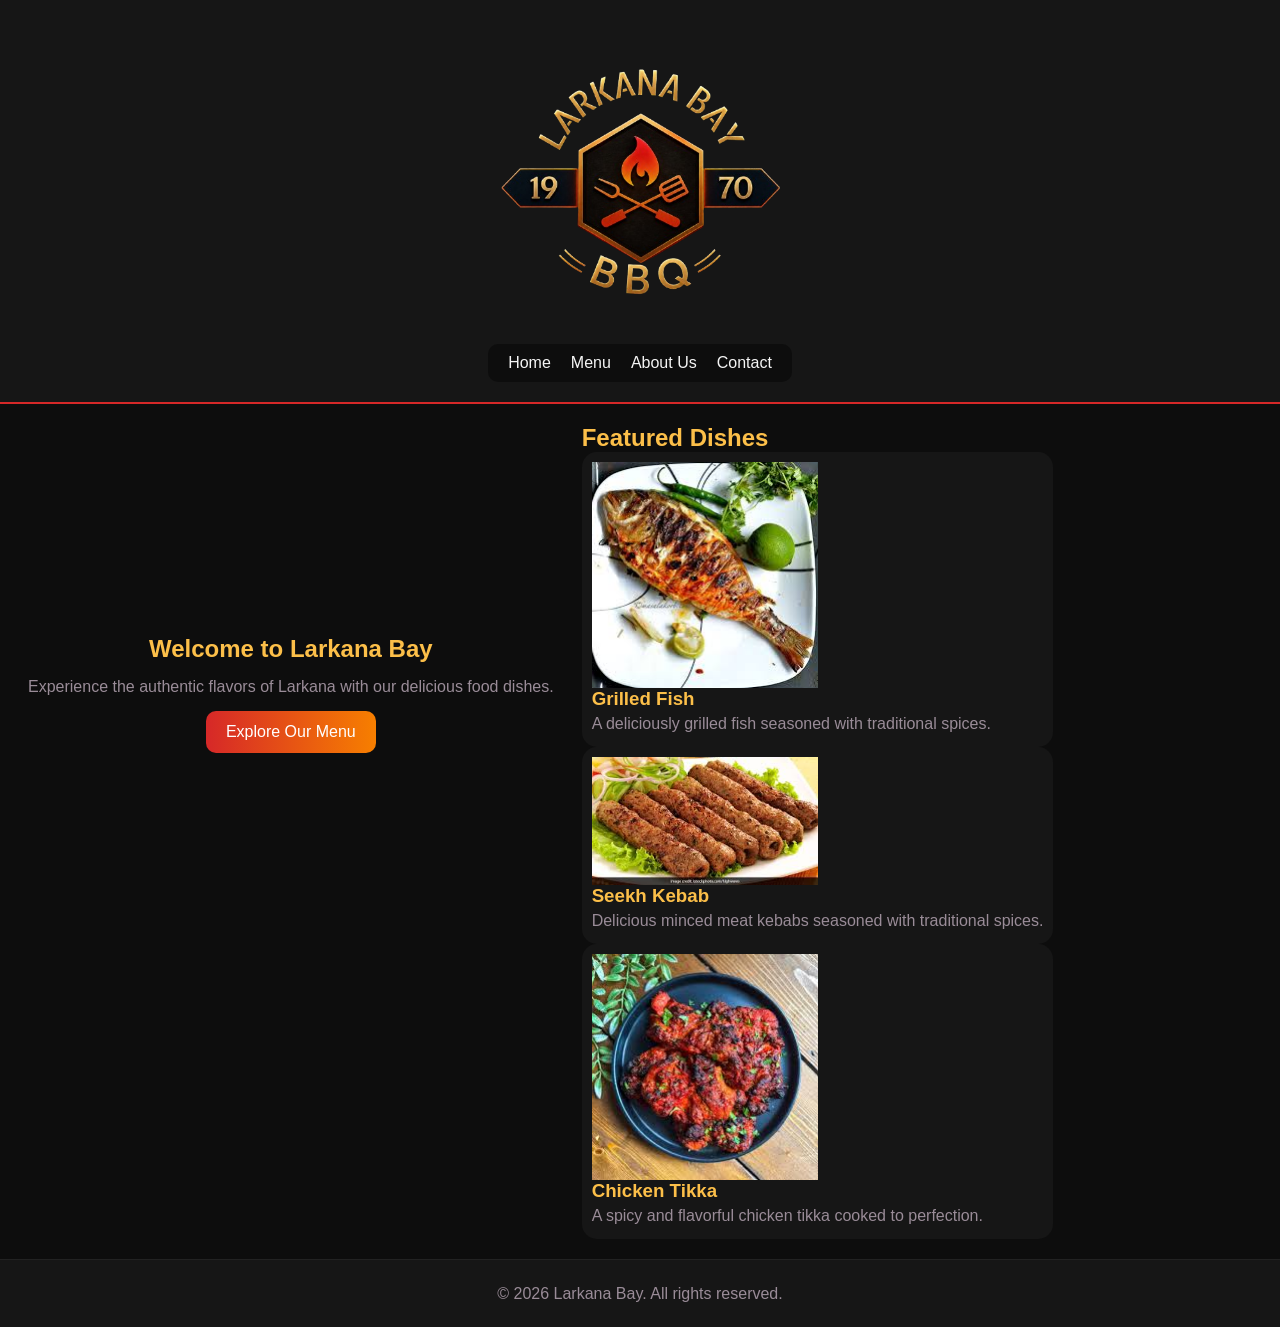
<file: index.html>
<!DOCTYPE html>
<html lang="en">
<head>
    <meta charset="UTF-8">
    <meta name="viewport" content="width=device-width, initial-scale=1.0">
    <title>Larkana Bay | BBQ & Fast Food</title>
    <link rel="stylesheet" href="style.css">

    <meta name="google-site-verification" content="ksO0hmwZOT0maRSO3bOgPhSNk29YYBSK1cMF2leBnz8" />

    <meta name="description" content="Larkana Bay serves delicious BBQ, burgers, pizza, and fast food with a modern dining experience.">


    <link rel="icon" href="assets/favicon.png" type="image/png">

    <!-- Google tag (gtag.js) -->
<script async src="https://www.googletagmanager.com/gtag/js?id=G-94934DNSBX"></script>
<script>
  window.dataLayer = window.dataLayer || [];
  function gtag(){dataLayer.push(arguments);}
  gtag('js', new Date());

  gtag('config', 'G-94934DNSBX');
</script>

</head>
<body>
    <header class="header">
        <a href="index.html">
            <img class="logo" src="assets/larkana-bay-logo.png" alt="Larkana Bay Logo">
        </a>
        <nav class="nav">
            <ul>
                <li><a href="index.html">Home</a></li>
                <li><a href="menu.html">Menu</a></li>
                <li><a href="about.html">About Us</a></li>
                <li><a href="contact.html">Contact</a></li>
            </ul>
        </nav>
    </header>
    
    <main class="main-content">
        <section class="hero">
            <h1>Welcome to Larkana Bay</h1>
            <p>Experience the authentic flavors of Larkana with our delicious food dishes.</p>
            <a href="menu.html" class="btn">Explore Our Menu</a>
        </section>

        <section class="featured-dishes">
            <h2>Featured Dishes</h2>
            <div class="dish-card">
                <img src="assets/dish1.jpg" alt="Dish 1">
                <h3>Grilled Fish</h3>
                <p>A deliciously grilled fish seasoned with traditional spices.</p>
            </div>
            <div class="dish-card">
                <img src="assets/dish2.jpg" alt="Dish 2">
                <h3>Seekh Kebab</h3>
                <p>Delicious minced meat kebabs seasoned with traditional spices.</p>
            </div>
            <div class="dish-card">
                <img src="assets/dish3.jpg" alt="Dish 3">
                <h3>Chicken Tikka</h3>
                <p>A spicy and flavorful chicken tikka cooked to perfection.</p>
            </div>
        </section>
    </main>

    <footer class="footer">
        <p>&copy; 2026 Larkana Bay. All rights reserved.</p>
    </footer>

</body>
</html>
</file>
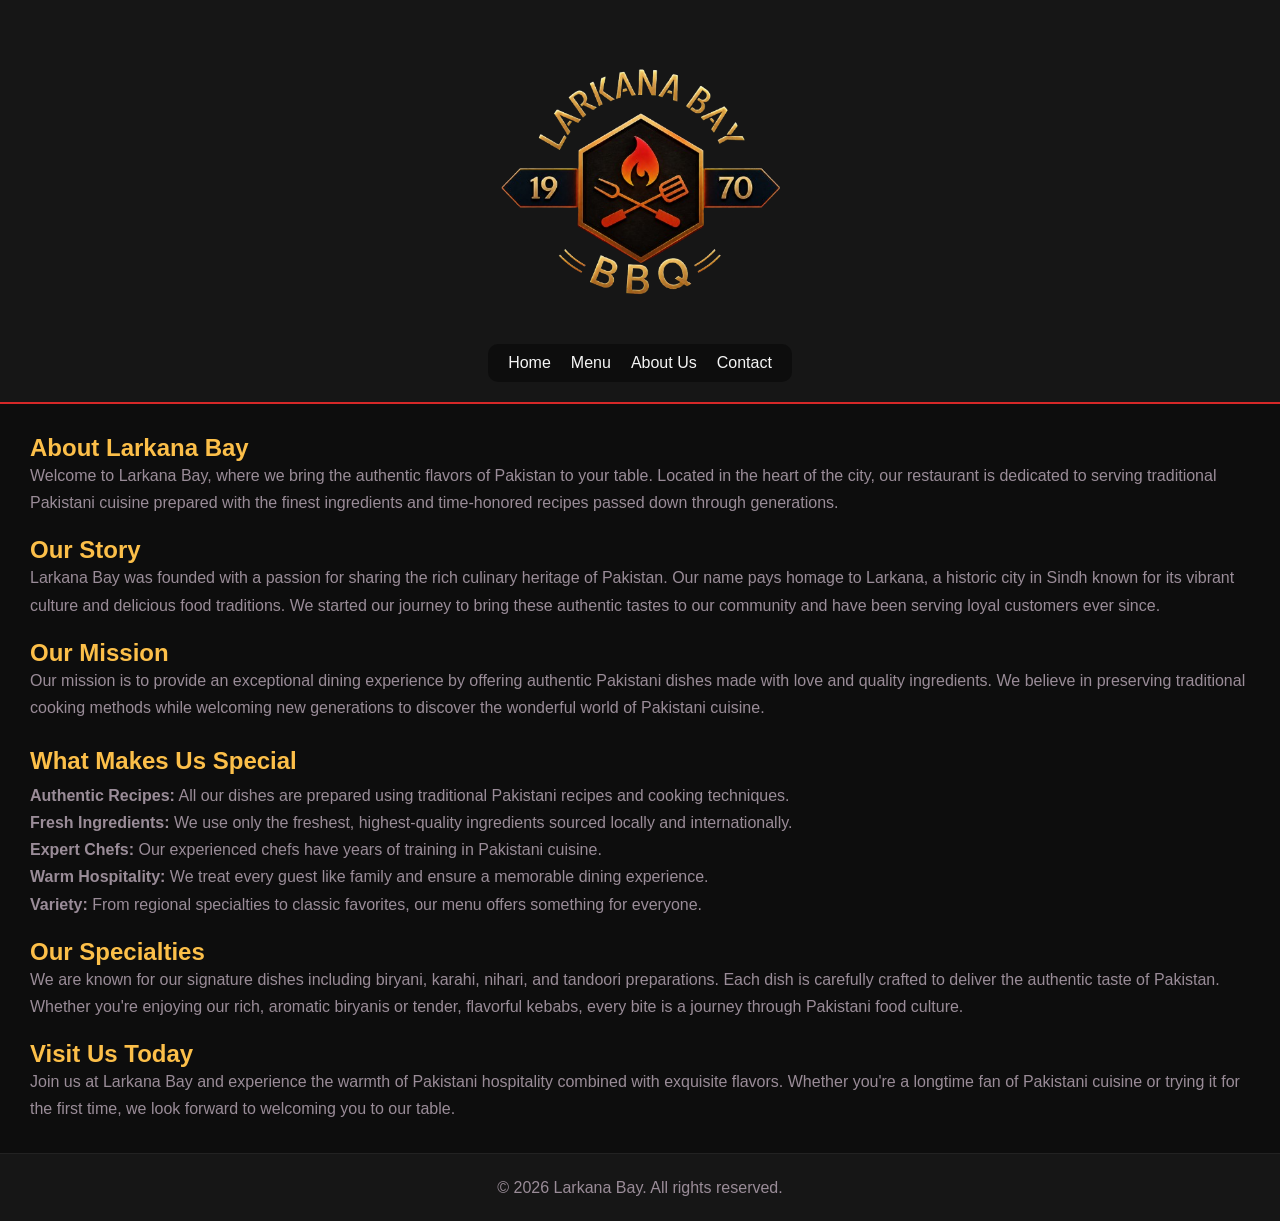
<file: about.html>
<!DOCTYPE html>
<html lang="en">
<head>
    <meta charset="UTF-8">
    <meta name="viewport" content="width=device-width, initial-scale=1.0">
    <title>Larkana Bay | BBQ & Fast Food</title>
    <link rel="stylesheet" href="style.css">

    <meta name="description" content="Larkana Bay serves delicious BBQ, burgers, pizza, and fast food with a modern dining experience.">

    <link rel="icon" href="assets/favicon.png" type="image/png">

    <!-- Google tag (gtag.js) -->
<script async src="https://www.googletagmanager.com/gtag/js?id=G-94934DNSBX"></script>
<script>
  window.dataLayer = window.dataLayer || [];
  function gtag(){dataLayer.push(arguments);}
  gtag('js', new Date());

  gtag('config', 'G-94934DNSBX');
</script>



</head>
<body>
    <header class="header">
        <a href="index.html">
            <img class="logo" src="assets/larkana-bay-logo.png" alt="Larkana Bay Logo">
        </a>
        <nav class="nav">
            <ul>
                <li><a href="index.html">Home</a></li>
                <li><a href="menu.html">Menu</a></li>
                <li><a href="about.html">About Us</a></li>
                <li><a href="contact.html">Contact</a></li>
            </ul>
        </nav>
    </header>

    <main class="about-content">
        <section>
            <h2>About Larkana Bay</h2>
            <p>
                Welcome to Larkana Bay, where we bring the authentic flavors of Pakistan to your table. 
                Located in the heart of the city, our restaurant is dedicated to serving traditional Pakistani 
                cuisine prepared with the finest ingredients and time-honored recipes passed down through generations.
            </p>
        </section>

        <section>
            <h2>Our Story</h2>
            <p>
                Larkana Bay was founded with a passion for sharing the rich culinary heritage of Pakistan. 
                Our name pays homage to Larkana, a historic city in Sindh known for its vibrant culture and 
                delicious food traditions. We started our journey to bring these authentic tastes to our community 
                and have been serving loyal customers ever since.
            </p>
        </section>

        <section>
            <h2>Our Mission</h2>
            <p>
                Our mission is to provide an exceptional dining experience by offering authentic Pakistani dishes 
                made with love and quality ingredients. We believe in preserving traditional cooking methods while 
                welcoming new generations to discover the wonderful world of Pakistani cuisine.
            </p>
        </section>

        <section class="about">
            <h2>What Makes Us Special</h2>
            <ul>
                <li><strong>Authentic Recipes:</strong> All our dishes are prepared using traditional Pakistani recipes and cooking techniques.</li>
                <li><strong>Fresh Ingredients:</strong> We use only the freshest, highest-quality ingredients sourced locally and internationally.</li>
                <li><strong>Expert Chefs:</strong> Our experienced chefs have years of training in Pakistani cuisine.</li>
                <li><strong>Warm Hospitality:</strong> We treat every guest like family and ensure a memorable dining experience.</li>
                <li><strong>Variety:</strong> From regional specialties to classic favorites, our menu offers something for everyone.</li>
            </ul>
        </section>

        <section>
            <h2>Our Specialties</h2>
            <p>
                We are known for our signature dishes including biryani, karahi, nihari, and tandoori preparations. 
                Each dish is carefully crafted to deliver the authentic taste of Pakistan. Whether you're enjoying 
                our rich, aromatic biryanis or tender, flavorful kebabs, every bite is a journey through Pakistani food culture.
            </p>
        </section>

        <section>
            <h2>Visit Us Today</h2>
            <p>
                Join us at Larkana Bay and experience the warmth of Pakistani hospitality combined with exquisite flavors. 
                Whether you're a longtime fan of Pakistani cuisine or trying it for the first time, we look forward to 
                welcoming you to our table.
            </p>
        </section>
    </main>

    <footer class="footer">
        <p>&copy; 2026 Larkana Bay. All rights reserved.</p>
    </footer>
</body>
</html>
</file>
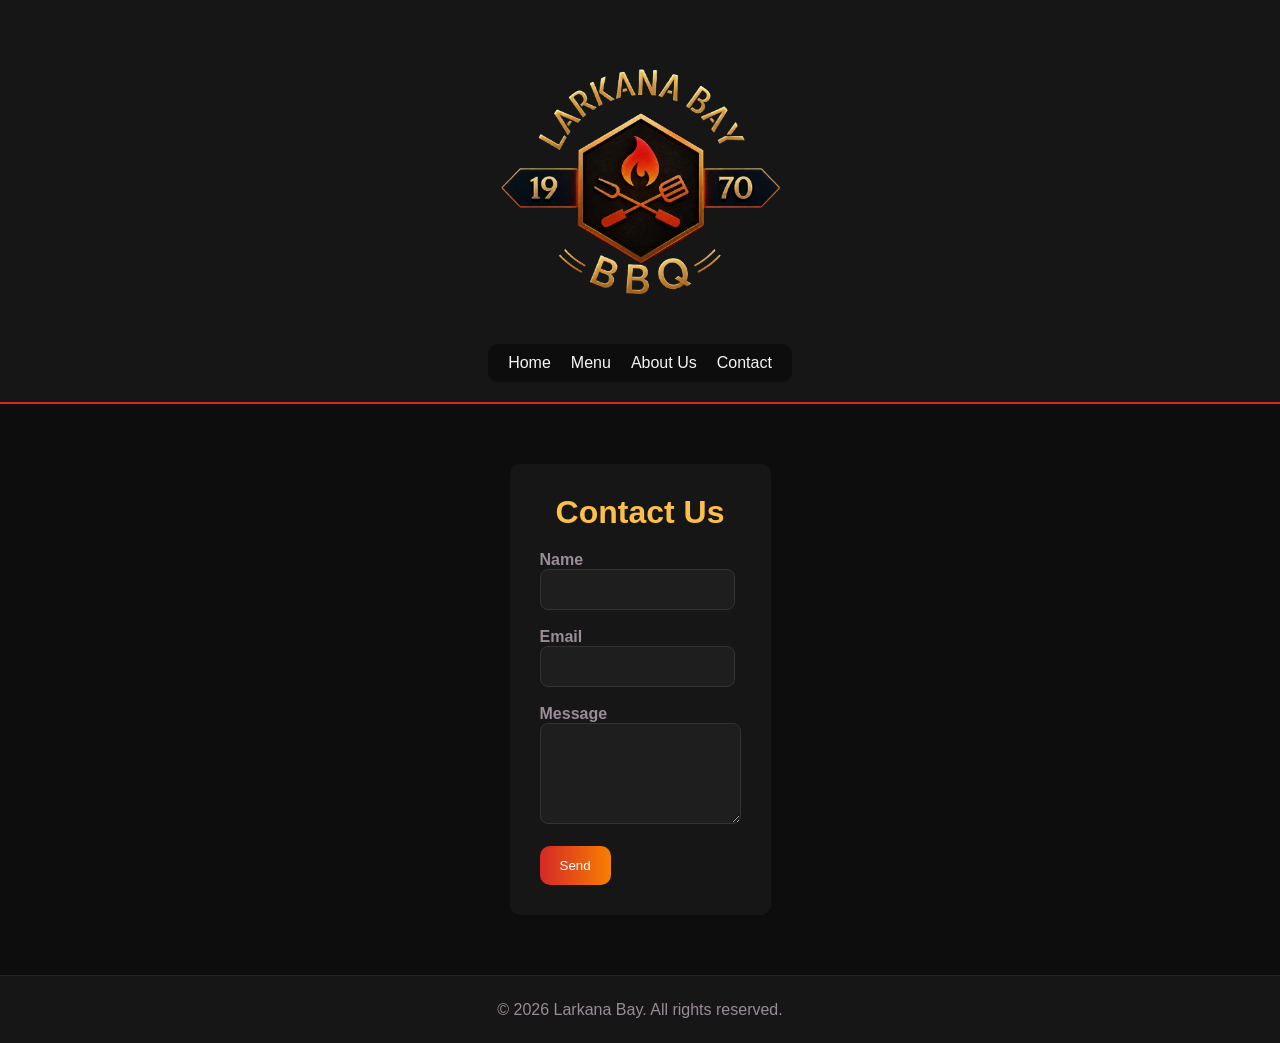
<file: contact.html>
<!DOCTYPE html>
<html lang="en">
<head>
    <meta charset="UTF-8">
    <meta name="viewport" content="width=device-width, initial-scale=1.0">
    <title>Larkana Bay | BBQ & Fast Food</title>
    <link rel="stylesheet" href="style.css">
    <meta name="description" content="Larkana Bay serves delicious BBQ, burgers, pizza, and fast food with a modern dining experience.">

    <link rel="icon" href="assets/favicon.png" type="image/png">

    
    <!-- Google tag (gtag.js) -->
<script async src="https://www.googletagmanager.com/gtag/js?id=G-94934DNSBX"></script>
<script>
  window.dataLayer = window.dataLayer || [];
  function gtag(){dataLayer.push(arguments);}
  gtag('js', new Date());

  gtag('config', 'G-94934DNSBX');
</script>
</head>
<body>
    <header class="header">
        <a href="index.html">
            <img class="logo" src="assets/larkana-bay-logo.png" alt="Larkana Bay Logo">
        </a>
        <nav class="nav">
            <ul>
                <li><a href="index.html">Home</a></li>
                <li><a href="menu.html">Menu</a></li>
                <li><a href="about.html">About Us</a></li>
                <li><a href="contact.html">Contact</a></li>
            </ul>
        </nav>
    </header>
    <main class="contact-content">
        <div class="contact-us">
            <h1>Contact Us</h1>
            <form action="https://formspree.io/f/xbdwknke" method="post">
                <label for="name">Name</label><br>
                <input type="text" id="name" name="name" required><br><br>

                <label for="contact">Email</label><br>
                <input type="email" id="contact" name="email" required><br><br>

                <label for="message">Message</label><br>
                <textarea id="message" name="message" rows="5" required></textarea><br><br>

                <button type="submit">Send</button>
            </form>
        </div>
    </main>

    <footer class="footer">
        <p>&copy; 2026 Larkana Bay. All rights reserved.</p>
    </footer>

</body>
</html>
</file>
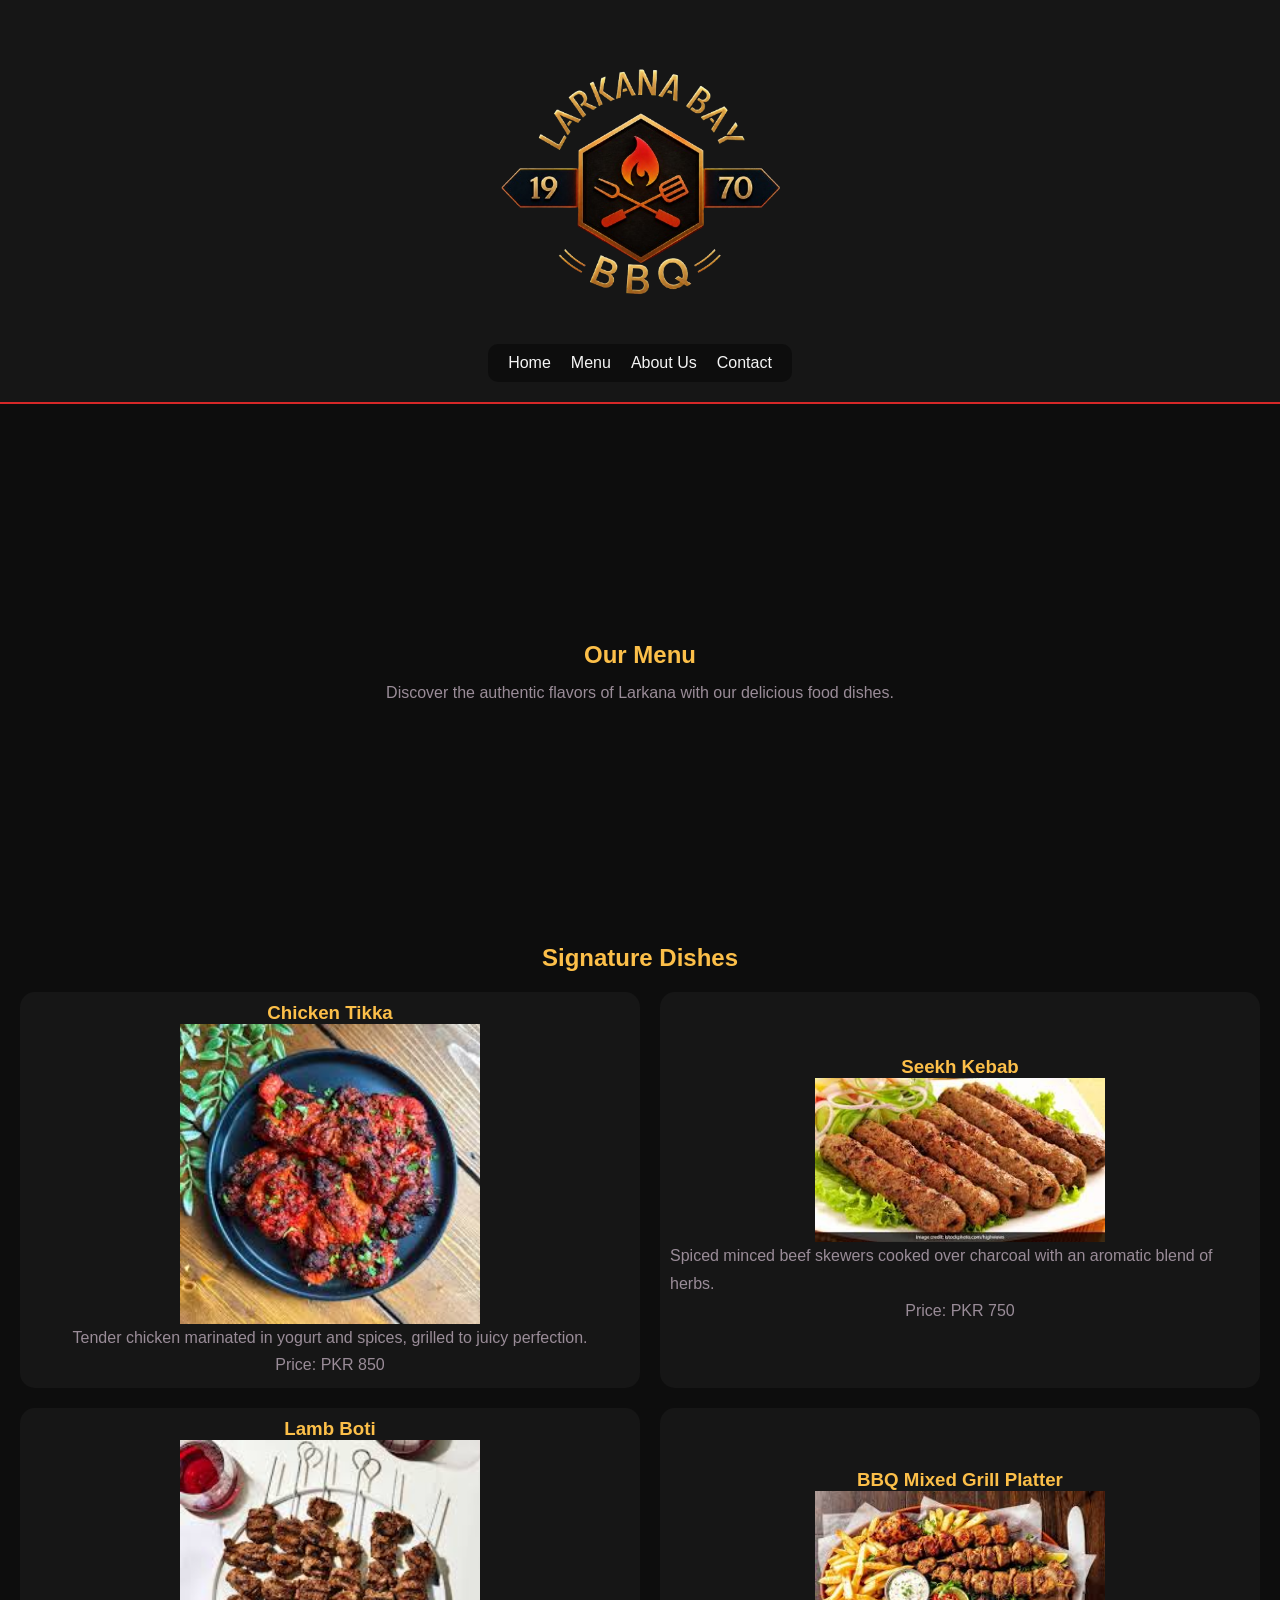
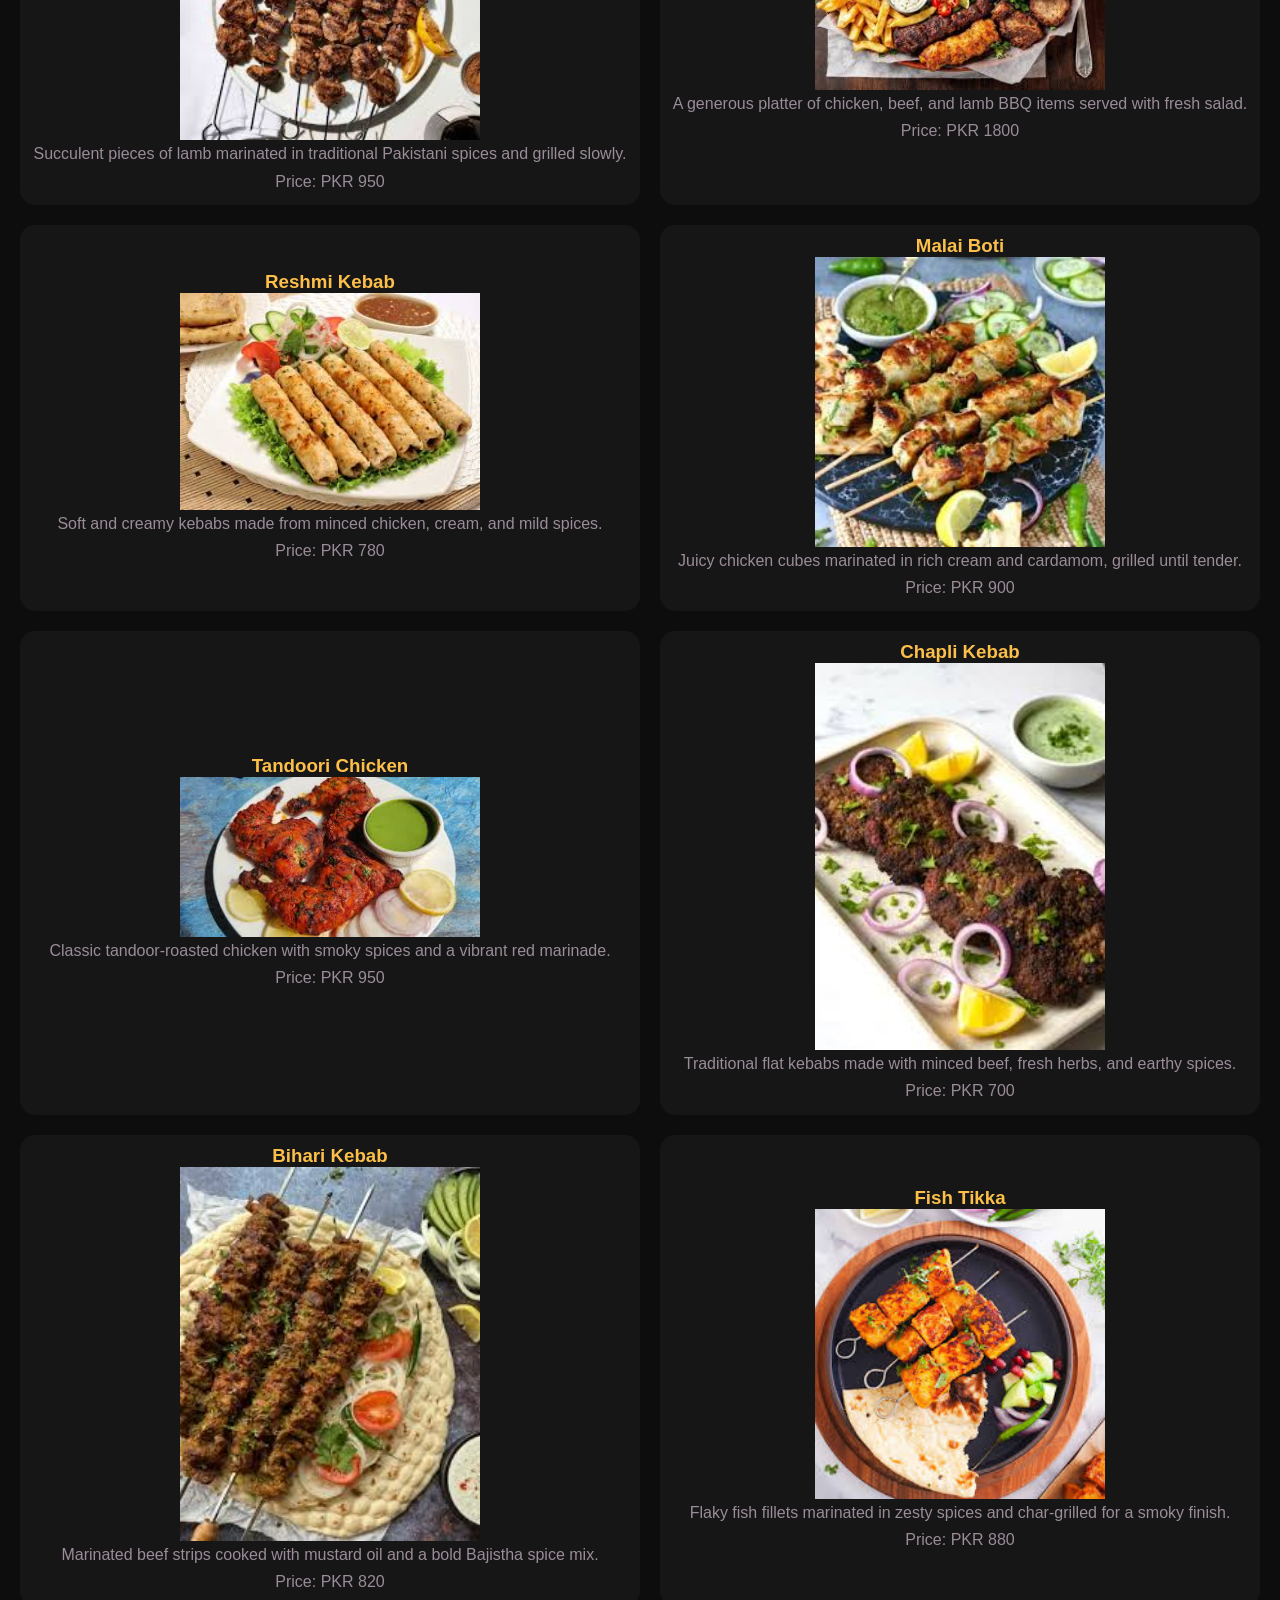
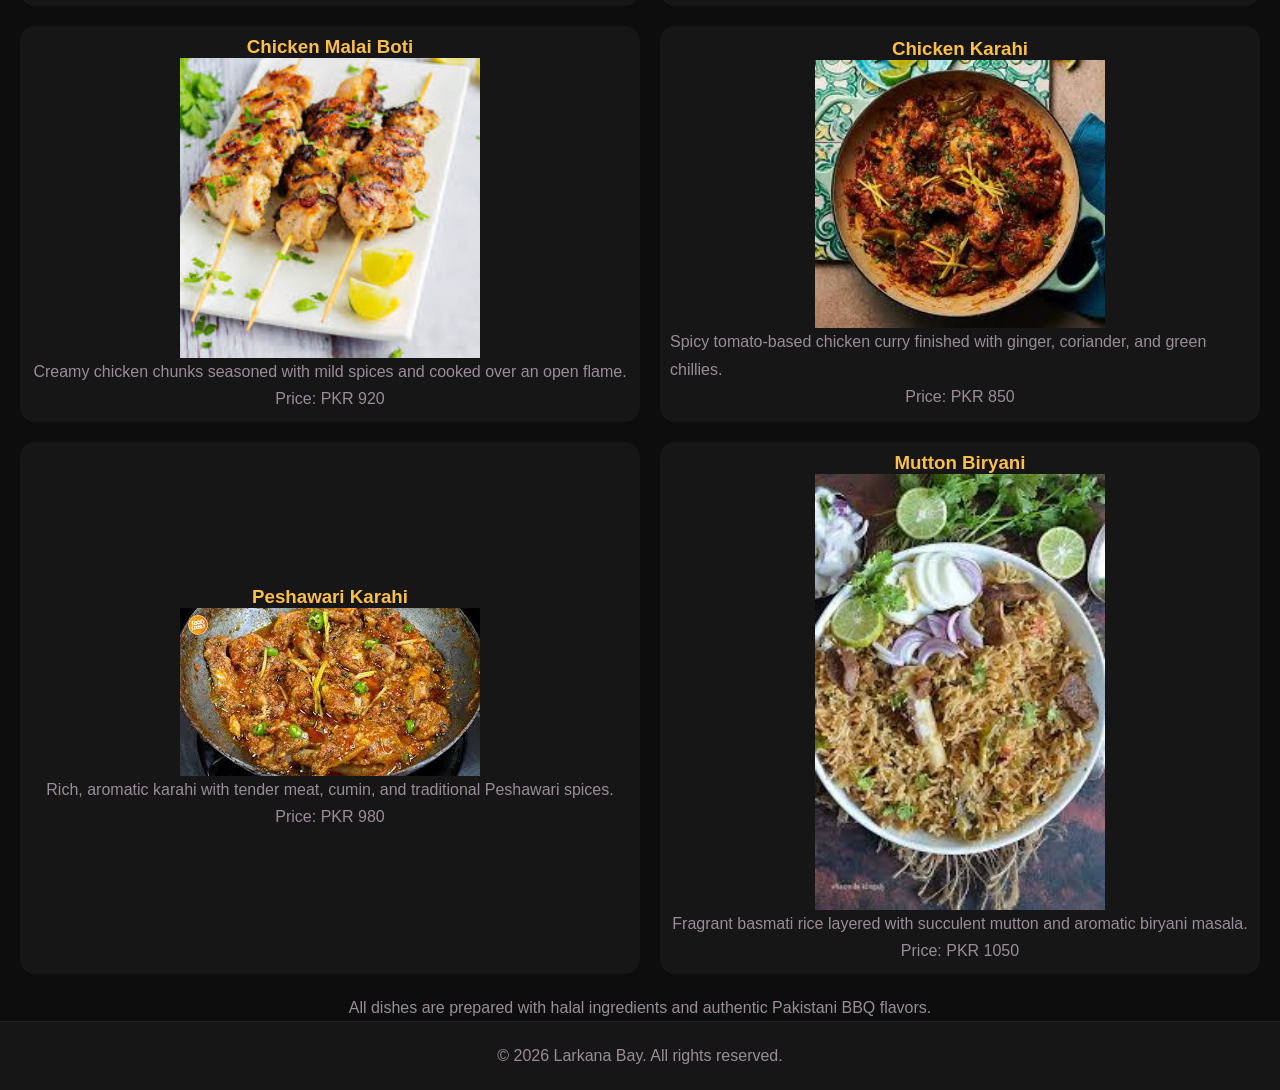
<file: menu.html>
<!DOCTYPE html>
<html lang="en">
<head>
    <meta charset="UTF-8">
    <meta name="viewport" content="width=device-width, initial-scale=1.0">
    <title>Larkana Bay | BBQ & Fast Food</title>
    <link rel="stylesheet" href="style.css">

    <meta name="description" content="Larkana Bay serves delicious BBQ, burgers, pizza, and fast food with a modern dining experience.">

    <link rel="icon" href="assets/favicon.png" type="image/png">

    <!-- Google tag (gtag.js) -->
<script async src="https://www.googletagmanager.com/gtag/js?id=G-94934DNSBX"></script>
<script>
  window.dataLayer = window.dataLayer || [];
  function gtag(){dataLayer.push(arguments);}
  gtag('js', new Date());

  gtag('config', 'G-94934DNSBX');
</script>

</head>
<body>
    <header class="header">
        <a href="index.html">
            <img class="logo" src="assets/larkana-bay-logo.png" alt="Larkana Bay Logo">
        </a>
        <nav class="nav">
            <ul>
                <li><a href="index.html">Home</a></li>
                <li><a href="menu.html">Menu</a></li>
                <li><a href="about.html">About Us</a></li>
                <li><a href="contact.html">Contact</a></li>
            </ul>
        </nav>
    </header>

    <section class="hero">
            <h1>Our Menu</h1>
            <p>Discover the authentic flavors of Larkana with our delicious food dishes.</p>
    </section>

    <h2 class="menu-main-tagline">Signature Dishes</h2>

    <main class="menu-main">

        <div class="dish-card menu-cards">
            <h3>Chicken Tikka</h3>
            <img src="assets/dish3.jpg" alt="Chicken Tikka" width="600">
            <p>Tender chicken marinated in yogurt and spices, grilled to juicy perfection.</p>
            <p>Price: PKR 850</p>
        </div>

        <div class="dish-card menu-cards">
            <h3>Seekh Kebab</h3>
            <img src="assets/dish2.jpg" alt="Seekh Kebab" width="600">
            <p>Spiced minced beef skewers cooked over charcoal with an aromatic blend of herbs.</p>
            <p>Price: PKR 750</p>
        </div>

        <div class="dish-card menu-cards">
            <h3>Lamb Boti</h3>
            <img src="assets/dish4.jpg" alt="Lamb Boti" width="600">
            <p>Succulent pieces of lamb marinated in traditional Pakistani spices and grilled slowly.</p>
            <p>Price: PKR 950</p>
        </div>

        <div class="dish-card menu-cards">
            <h3>BBQ Mixed Grill Platter</h3>
            <img src="assets/dish5.jpg" alt="Mixed Grill Platter" width="600">
            <p>A generous platter of chicken, beef, and lamb BBQ items served with fresh salad.</p>
            <p>Price: PKR 1800</p>
        </div>          

        <div class="dish-card menu-cards">
            <h3>Reshmi Kebab</h3>
            <img src="assets/dish6.jpg" alt="Reshmi Kebab" width="600">
            <p>Soft and creamy kebabs made from minced chicken, cream, and mild spices.</p>
            <p>Price: PKR 780</p>
        </div>

        <div class="dish-card menu-cards">
            <h3>Malai Boti</h3>
            <img src="assets/dish7.jpg" alt="Malai Boti" width="600">
            <p>Juicy chicken cubes marinated in rich cream and cardamom, grilled until tender.</p>
            <p>Price: PKR 900</p>
        </div>

        <div class="dish-card menu-cards">
            <h3>Tandoori Chicken</h3>
            <img src="assets/dish8.jpg" alt="Tandoori Chicken" width="600">
            <p>Classic tandoor-roasted chicken with smoky spices and a vibrant red marinade.</p>
            <p>Price: PKR 950</p>
        </div>

        <div class="dish-card menu-cards">
            <h3>Chapli Kebab</h3>
            <img src="assets/dish9.jpg" alt="Chapli Kebab" width="600">
            <p>Traditional flat kebabs made with minced beef, fresh herbs, and earthy spices.</p>
            <p>Price: PKR 700</p>
        </div>

        <div class="dish-card menu-cards">
            <h3>Bihari Kebab</h3>
            <img src="assets/dish10.jpg" alt="Bihari Kebab" width="600">
            <p>Marinated beef strips cooked with mustard oil and a bold Bajistha spice mix.</p>
            <p>Price: PKR 820</p>
        </div>

        <div class="dish-card menu-cards">
            <h3>Fish Tikka</h3>
            <img src="assets/dish11.jpg" alt="Fish Tikka" width="600">
            <p>Flaky fish fillets marinated in zesty spices and char-grilled for a smoky finish.</p>
            <p>Price: PKR 880</p>
        </div>

        <div class="dish-card menu-cards">
            <h3>Chicken Malai Boti</h3>
            <img src="assets/dish12.jpg" alt="Chicken Malai Boti" width="600">
            <p>Creamy chicken chunks seasoned with mild spices and cooked over an open flame.</p>
            <p>Price: PKR 920</p>
        </div>

        <div class="dish-card menu-cards">
            <h3>Chicken Karahi</h3>
            <img src="assets/dish13.png" alt="Chicken Karahi" width="600">
            <p>Spicy tomato-based chicken curry finished with ginger, coriander, and green chillies.</p>
            <p>Price: PKR 850</p>
        </div>

        <div class="dish-card menu-cards">
            <h3>Peshawari Karahi</h3>
            <img src="assets/dish14.jpg" alt="Peshawari Karahi" width="600">
            <p>Rich, aromatic karahi with tender meat, cumin, and traditional Peshawari spices.</p>
            <p>Price: PKR 980</p>
        </div>

        <div class="dish-card menu-cards">
            <h3>Mutton Biryani</h3>
            <img src="assets/dish15.jpg" alt="Mutton Biryani" width="600">
            <p>Fragrant basmati rice layered with succulent mutton and aromatic biryani masala.</p>
            <p>Price: PKR 1050</p>
        </div>
    </main>

    <p class="last-tagline">All dishes are prepared with halal ingredients and authentic Pakistani BBQ flavors.</p>
    
    <footer class="footer">
        <p>&copy; 2026 Larkana Bay. All rights reserved.</p>
    </footer>
    
</body>
</html>
</file>
<file: style.css>
* {
    margin: 0;
    padding: 0;
    box-sizing: border-box;
}

body {
    font-family: 'Segoe UI', Tahoma, Geneva, Verdana, sans-serif;
    width: 100vw;
    height: 100vh;
    background: var(--bg-main);
    scroll-behavior: smooth;
}

:root {
  /* BACKGROUNDS */
  --bg-main: #0D0D0D;
  --bg-secondary: #161616;

  /* PRIMARY ACCENTS */
  --fire-red: #D62828;
  --flame-orange: #F77F00;
  --warm-gold: #FCBF49;

  /* SUPPORT COLORS */
  --ocean-night: #1B263B;
  --smoke-gray: #9A8C98;

  /* TEXT */
  --text-main: #F5F5F5;
}

.header {
    background: var(--bg-secondary);
    border-bottom: 2px solid var(--fire-red);
    display: flex;
    align-items: center;
    justify-content: center;
    flex-direction: column;
    padding: 20px;
    gap: 20%;
}

.logo {
  width: 25vw;
  height: auto;
}

nav ul {
  list-style: none;
  display: flex;
  gap: 20px;
  background-color: var(--bg-main);
  padding: 10px 20px;
  border-radius: 10px;
}

ul {
  list-style: none;
}

nav a {
  color: var(--text-main);
  transition: 0.3s;
  text-decoration: none;
}

nav a:hover {
  background-color: var(--flame-orange);
  color: white;
  padding: 8px 16px;
  border-radius: 10px;
}

.hero {
  height: 60vh;
  display: flex;
  align-items: center;
  justify-content: center;
  flex-direction: column;
  gap: 10px;
  padding: 8px;
  margin: 0px;
}

main {
  display: flex;
  flex-wrap: wrap;
  gap: 20px;
  padding: 20px;
}

.featured-dishes {
  gap: 50px;
}

.dish-card {
  background-color: var(--bg-secondary);
  border-radius: 15px;
  overflow: hidden;
  border: var(--flame-orange);
  transition: 0.3s;
  padding: 10px;
}

.dish-card:hover {
  transform: translateY(-5px);

  box-shadow:
    0 0 15px rgba(247, 127, 0, 0.4);
}

.dish-card img {
  width: 50%;
  display: block;
}

.dish-card img:hover {
  filter: brightness(1.1);
}

h1, h2, h3 {
  color: var(--warm-gold);
  transition: 0.3s;
}

h1:hover{
  text-shadow: 0 0 10px var(--flame-orange);
}

h2:hover{
  text-shadow: 0 0 10px var(--flame-orange);
}

h3:hover{
  text-shadow: 0 0 10px var(--flame-orange);
}

p {
  color: var(--smoke-gray);
  line-height: 1.7;
}

.about {
    color: var(--smoke-gray);
    line-height: 1.7;
}

.btn {
  background: linear-gradient(
    90deg,
    var(--fire-red),
    var(--flame-orange)
  );

  text-decoration: none;
  color: white;
  border: none;
  padding: 12px 20px;
  border-radius: 10px;

  transition: 0.3s;
}

.btn:hover {
  transform: scale(1.05);

  box-shadow:
    0 0 20px rgba(247,127,0,0.5);
}

footer {
  text-align: center;
  padding: 20px;
}

.contact-us {
  max-width: 600px;
  margin: 40px auto;
  display: flex;
  justify-content: center;
  align-items: center;
  flex-direction: column;
  gap: 20px;
  background-color: var(--bg-secondary);
  border-radius: 10px;
  padding: 30px;
}

.contact-us button {
  background: linear-gradient(
    90deg,
    var(--fire-red),
    var(--flame-orange)
  );

  color: white;
  border: none;
  padding: 12px 20px;
  border-radius: 10px;

  transition: 0.3s;
}

form button:hover {
  transform: scale(1.05);

  box-shadow:
    0 0 20px rgba(247,127,0,0.5);
}

form label {
  color: var(--smoke-gray);
  font-weight: bold;
}

input,
textarea {
  background-color: #1E1E1E;
  color: var(--text-main);

  border: 1px solid #333;
  border-radius: 8px;

  padding: 12px;
}

input:focus,
textarea:focus {
  outline: none;

  border-color: var(--flame-orange);

  box-shadow:
    0 0 10px rgba(247,127,0,0.4);
}

footer {
  background-color: var(--bg-secondary);

  border-top: 1px solid #222;

  color: var(--smoke-gray);
}

.logo{
    transition: all 0.4s ease;
    animation: floatLogo 4s ease-in-out infinite;
}

.logo:hover{
    transform: scale(1.08);
    filter: drop-shadow(0 0 10px #D62828)
            drop-shadow(0 0 20px #F77F00);
}

@keyframes floatLogo{
    0%{
        transform: translateY(0px);
    }

    50%{
        transform: translateY(-6px);
    }

    100%{
        transform: translateY(0px);
    }
}



/* Allignment */

.menu-main-tagline {
  text-align: center;
}

.menu-cards {
  display: flex;
  justify-content: center;
  align-items: center;
  flex-direction: column;
}

.menu-main {
  display: grid;
  grid-template-columns: 50% 1fr;
}

.last-tagline {
  text-align: center;
}

.about-content {
  gap: 20px;
  padding: 30px;
}
</file>
